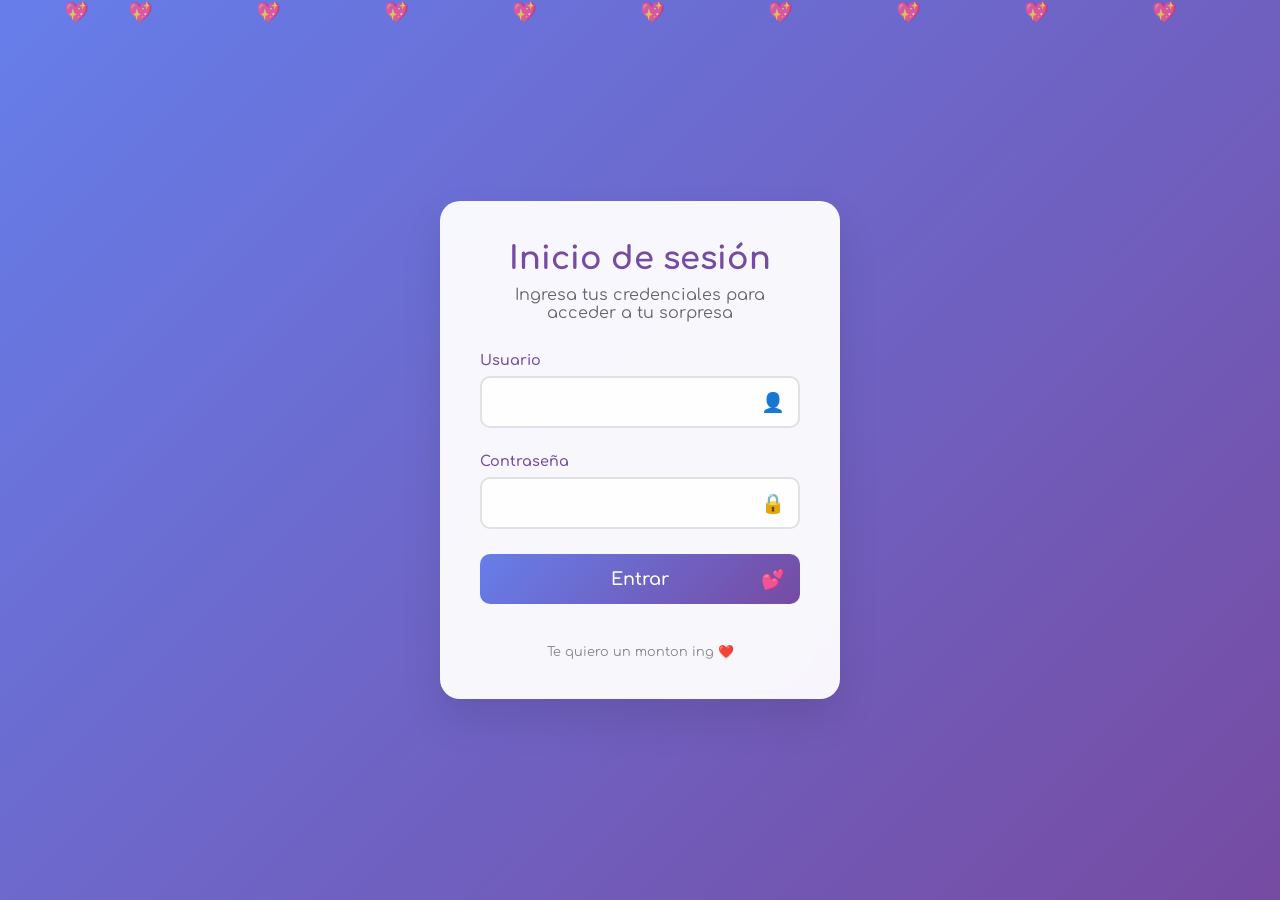
<file: index.html>
<!DOCTYPE html>
<html lang="es">
<head>
    <meta charset="UTF-8">
    <meta name="viewport" content="width=device-width, initial-scale=1.0">
    <link href='https://fonts.googleapis.com/css?family=Comfortaa:300,400,700' rel='stylesheet'>
    <link rel="stylesheet" href="./login-style.css">
    <title>login</title>
</head>
<body>
    <!-- Animación de corazones cayendo -->
    <div class="hearts-container">
        <div class="heart"></div>
        <div class="heart"></div>
        <div class="heart"></div>
        <div class="heart"></div>
        <div class="heart"></div>
        <div class="heart"></div>
        <div class="heart"></div>
        <div class="heart"></div>
        <div class="heart"></div>
        <div class="heart"></div>
    </div>

    <div class="login-container">
        <div class="login-card">
            <div class="login-header">
                <h1>Inicio de sesión</h1>
                <p>Ingresa tus credenciales para acceder a tu sorpresa</p>
            </div>
            
            <form id="loginForm" class="login-form">
                <div class="input-group">
                    <label for="username">Usuario</label>
                    <input type="text" id="username" name="username" required>
                    <span class="input-icon">👤</span>
                </div>
                
                <div class="input-group">
                    <label for="password">Contraseña</label>
                    <input type="password" id="password" name="password" required>
                    <span class="input-icon">🔒</span>
                </div>
                
                <button type="submit" class="login-btn">
                    <span>Entrar</span>
                    <div class="btn-hearts">💕</div>
                </button>
                
                <div id="error-message" class="error-message" style="display: none;">
                    ❌ Credenciales incorrectas. ¡Inténtalo de nuevo!
                </div>
            </form>
            
            <div class="login-footer">
                <p>Te quiero un monton ing ❤️</p>
            </div>
        </div>
    </div>

    <script src="./login.js"></script>
</body>
</html>
</file>
<file: login-style.css>
/* Reset y configuración base */
* {
    margin: 0;
    padding: 0;
    box-sizing: border-box;
}

body {
    font-family: 'Comfortaa', cursive;
    background: linear-gradient(135deg, #667eea 0%, #764ba2 100%);
    min-height: 100vh;
    overflow-x: hidden;
    position: relative;
}

/* Animación de corazones cayendo */
.hearts-container {
    position: fixed;
    top: 0;
    left: 0;
    width: 100%;
    height: 100%;
    pointer-events: none;
    z-index: 1;
}

.heart {
    position: absolute;
    color: rgba(255, 182, 193, 0.8);
    font-size: 20px;
    animation: fall linear infinite;
}

.heart::before {
    content: '💖';
}

.heart:nth-child(1) {
    left: 10%;
    animation-duration: 3s;
    animation-delay: 0s;
}

.heart:nth-child(2) {
    left: 20%;
    animation-duration: 4s;
    animation-delay: 0.5s;
}

.heart:nth-child(3) {
    left: 30%;
    animation-duration: 3.5s;
    animation-delay: 1s;
}

.heart:nth-child(4) {
    left: 40%;
    animation-duration: 4.5s;
    animation-delay: 1.5s;
}

.heart:nth-child(5) {
    left: 50%;
    animation-duration: 3s;
    animation-delay: 2s;
}

.heart:nth-child(6) {
    left: 60%;
    animation-duration: 4s;
    animation-delay: 0.2s;
}

.heart:nth-child(7) {
    left: 70%;
    animation-duration: 3.8s;
    animation-delay: 1.2s;
}

.heart:nth-child(8) {
    left: 80%;
    animation-duration: 4.2s;
    animation-delay: 0.8s;
}

.heart:nth-child(9) {
    left: 90%;
    animation-duration: 3.3s;
    animation-delay: 1.8s;
}

.heart:nth-child(10) {
    left: 5%;
    animation-duration: 4.8s;
    animation-delay: 2.5s;
}

@keyframes fall {
    0% {
        top: -10%;
        transform: translateX(0px) rotate(0deg);
        opacity: 1;
    }
    25% {
        transform: translateX(10px) rotate(90deg);
    }
    50% {
        transform: translateX(-10px) rotate(180deg);
    }
    75% {
        transform: translateX(5px) rotate(270deg);
    }
    100% {
        top: 110%;
        transform: translateX(0px) rotate(360deg);
        opacity: 0;
    }
}

/* Contenedor principal del login */
.login-container {
    display: flex;
    justify-content: center;
    align-items: center;
    min-height: 100vh;
    padding: 20px;
    position: relative;
    z-index: 2;
}

.login-card {
    background: rgba(255, 255, 255, 0.95);
    backdrop-filter: blur(10px);
    border-radius: 20px;
    padding: 40px;
    box-shadow: 0 20px 40px rgba(0, 0, 0, 0.1);
    width: 100%;
    max-width: 400px;
    text-align: center;
    animation: slideIn 0.8s ease-out;
}

@keyframes slideIn {
    from {
        opacity: 0;
        transform: translateY(50px);
    }
    to {
        opacity: 1;
        transform: translateY(0);
    }
}

/* Header del login */
.login-header h1 {
    color: #764ba2;
    margin-bottom: 10px;
    font-size: 2rem;
    font-weight: 700;
}

.login-header p {
    color: #666;
    margin-bottom: 30px;
    font-size: 1rem;
}

/* Formulario */
.login-form {
    margin-bottom: 20px;
}

.input-group {
    position: relative;
    margin-bottom: 25px;
    text-align: left;
}

.input-group label {
    display: block;
    margin-bottom: 8px;
    color: #764ba2;
    font-weight: 600;
    font-size: 0.9rem;
}

.input-group input {
    width: 100%;
    padding: 15px 50px 15px 15px;
    border: 2px solid #e1e1e1;
    border-radius: 10px;
    font-size: 1rem;
    font-family: 'Comfortaa', cursive;
    transition: all 0.3s ease;
    background: rgba(255, 255, 255, 0.9);
}

.input-group input:focus {
    outline: none;
    border-color: #667eea;
    box-shadow: 0 0 10px rgba(102, 126, 234, 0.3);
    transform: translateY(-2px);
}

.input-icon {
    position: absolute;
    right: 15px;
    top: 50%;
    transform: translateY(-50%);
    font-size: 1.2rem;
    margin-top: 12px;
}

/* Botón de login */
.login-btn {
    width: 100%;
    padding: 15px;
    background: linear-gradient(135deg, #667eea 0%, #764ba2 100%);
    color: white;
    border: none;
    border-radius: 10px;
    font-size: 1.1rem;
    font-family: 'Comfortaa', cursive;
    font-weight: 600;
    cursor: pointer;
    position: relative;
    overflow: hidden;
    transition: all 0.3s ease;
    margin-bottom: 20px;
}

.login-btn:hover {
    transform: translateY(-3px);
    box-shadow: 0 10px 20px rgba(102, 126, 234, 0.4);
}

.login-btn:active {
    transform: translateY(-1px);
}

.btn-hearts {
    position: absolute;
    right: 15px;
    top: 50%;
    transform: translateY(-50%);
    font-size: 1.2rem;
    animation: pulse 2s infinite;
}

@keyframes pulse {
    0%, 100% {
        transform: translateY(-50%) scale(1);
    }
    50% {
        transform: translateY(-50%) scale(1.2);
    }
}

/* Mensaje de error */
.error-message {
    background: rgba(255, 107, 107, 0.1);
    color: #ff6b6b;
    padding: 10px;
    border-radius: 8px;
    margin-top: 15px;
    font-size: 0.9rem;
    border: 1px solid rgba(255, 107, 107, 0.3);
    animation: shake 0.5s ease-in-out;
}

@keyframes shake {
    0%, 100% { transform: translateX(0); }
    25% { transform: translateX(-5px); }
    75% { transform: translateX(5px); }
}

/* Footer */
.login-footer {
    color: #888;
    font-size: 0.8rem;
    margin-top: 20px;
}

/* Responsive Design */
@media (max-width: 768px) {
    .login-card {
        padding: 30px 20px;
        margin: 10px;
    }
    
    .login-header h1 {
        font-size: 1.5rem;
    }
    
    .heart {
        font-size: 16px;
    }
}

@media (max-width: 480px) {
    .login-card {
        padding: 25px 15px;
    }
    
    .login-header h1 {
        font-size: 1.3rem;
    }
    
    .input-group input {
        padding: 12px 45px 12px 12px;
        font-size: 0.9rem;
    }
    
    .login-btn {
        padding: 12px;
        font-size: 1rem;
    }
    
    .heart {
        font-size: 14px;
    }
}

/* Efectos adicionales */
.login-card:hover {
    transform: translateY(-5px);
    box-shadow: 0 25px 50px rgba(0, 0, 0, 0.15);
}

/* Animación de carga para el botón */
.login-btn.loading {
    pointer-events: none;
    opacity: 0.7;
}

.login-btn.loading::after {
    content: '';
    position: absolute;
    width: 20px;
    height: 20px;
    border: 2px solid transparent;
    border-top: 2px solid white;
    border-radius: 50%;
    left: 50%;
    top: 50%;
    transform: translate(-50%, -50%);
    animation: spin 1s linear infinite;
}

@keyframes spin {
    0% { transform: translate(-50%, -50%) rotate(0deg); }
    100% { transform: translate(-50%, -50%) rotate(360deg); }
}
</file>
<file: home-style.css>
* {
    margin: 0;
    padding: 0;
    box-sizing: border-box;
}

body {
    font-family: 'Georgia', serif;
    background: linear-gradient(135deg, #ff9a9e 0%, #fecfef 50%, #fecfef 100%);
    min-height: 100vh;
    padding: 40px 20px;
}

.container {
    max-width: 800px;
    margin: 0 auto;
}

.header {
    text-align: center;
    margin-bottom: 50px;
    color: #fff;
    text-shadow: 1px 1px 3px rgba(0,0,0,0.2);
}

.header h1 {
    font-size: 2.5rem;
    margin-bottom: 15px;
    font-weight: normal;
    font-style: italic;
}

.header p {
    font-size: 1.1rem;
    opacity: 0.9;
    font-style: italic;
}

.cards-list {
    display: flex;
    flex-direction: column;
    gap: 20px;
}

.card {
    background: white;
    border-radius: 12px;
    padding: 25px;
    box-shadow: 0 4px 20px rgba(0, 0, 0, 0.1);
    cursor: pointer;
    transition: all 0.3s ease;
    border: 1px solid rgba(255, 255, 255, 0.8);
}

.card:hover {
    transform: translateY(-3px);
    box-shadow: 0 8px 30px rgba(0, 0, 0, 0.15);
}

.card-title {
    font-size: 1.4rem;
    color: #8B4B8C;
    margin-bottom: 8px;
    font-weight: normal;
    font-style: italic;
}

.card-description {
    color: #666;
    font-size: 1rem;
    line-height: 1.5;
    font-style: italic;
}

/* Modal Styles */
.modal {
    display: none;
    position: fixed;
    z-index: 1000;
    left: 0;
    top: 0;
    width: 100%;
    height: 100%;
    background-color: rgba(0, 0, 0, 0.6);
    backdrop-filter: blur(5px);
}

.modal-content {
    background: white;
    margin: 5% auto;
    padding: 40px;
    border-radius: 15px;
    width: 90%;
    max-width: 600px;
    max-height: 80vh;
    overflow-y: auto;
    box-shadow: 0 20px 60px rgba(0, 0, 0, 0.3);
    position: relative;
    animation: modalFadeIn 0.3s ease;
}

@keyframes modalFadeIn {
    from {
        opacity: 0;
        transform: translateY(-50px);
    }
    to {
        opacity: 1;
        transform: translateY(0);
    }
}

.close {
    color: #aaa;
    float: right;
    font-size: 28px;
    font-weight: bold;
    position: absolute;
    right: 20px;
    top: 15px;
    cursor: pointer;
}

.close:hover {
    color: #8B4B8C;
}

.modal-title {
    font-size: 2rem;
    color: #8B4B8C;
    margin-bottom: 20px;
    font-style: italic;
    text-align: center;
}

.modal-text {
    color: #555;
    line-height: 1.8;
    font-size: 1.1rem;
    text-align: justify;
    font-style: italic;
}

.modal-text p {
    margin-bottom: 15px;
}

/* Estilos específicos para el modal de calendario */
.calendar-modal {
    max-width: 600px;
    max-height: 90vh;
    overflow-y: auto;
}

.calendar-form {
    display: flex;
    flex-direction: column;
    gap: 20px;
    margin-top: 20px;
}

.form-group {
    display: flex;
    flex-direction: column;
    gap: 8px;
}

.form-group label {
    font-weight: 600;
    color: #2c3e50;
    font-size: 16px;
}

.form-group input[type="datetime-local"],
.form-group input[type="text"],
.form-group textarea {
    padding: 12px;
    border: 2px solid #e8f4fd;
    border-radius: 8px;
    font-size: 16px;
    transition: border-color 0.3s ease;
    font-family: inherit;
}

.form-group input[type="datetime-local"]:focus,
.form-group input[type="text"]:focus,
.form-group textarea:focus {
    outline: none;
    border-color: #3498db;
    box-shadow: 0 0 0 3px rgba(52, 152, 219, 0.1);
}

.form-group textarea {
    resize: vertical;
    min-height: 80px;
}

.questions-section {
    background: linear-gradient(135deg, #f8f9fa 0%, #e9ecef 100%);
    padding: 20px;
    border-radius: 12px;
    border: 1px solid #dee2e6;
}

.questions-section h3 {
    margin: 0 0 20px 0;
    color: #2c3e50;
    font-size: 18px;
    text-align: center;
}

.question {
    margin-bottom: 20px;
    padding: 15px;
    background: white;
    border-radius: 8px;
    box-shadow: 0 2px 4px rgba(0,0,0,0.05);
}

.question label {
    display: block;
    margin-bottom: 10px;
    font-weight: 600;
    color: #2c3e50;
    font-size: 15px;
}

.radio-group {
    display: flex;
    gap: 20px;
    align-items: center;
}

.radio-group input[type="radio"] {
    margin: 0;
    margin-right: 8px;
    transform: scale(1.2);
    accent-color: #3498db;
}

.radio-group label {
    margin: 0;
    font-weight: 500;
    color: #495057;
    cursor: pointer;
    display: flex;
    align-items: center;
    font-size: 14px;
}

.submit-btn {
    background: linear-gradient(135deg, #e74c3c 0%, #c0392b 100%);
    color: white;
    border: none;
    padding: 15px 30px;
    border-radius: 25px;
    font-size: 16px;
    font-weight: 600;
    cursor: pointer;
    transition: all 0.3s ease;
    margin-top: 10px;
    box-shadow: 0 4px 15px rgba(231, 76, 60, 0.3);
}

.submit-btn:hover {
    background: linear-gradient(135deg, #c0392b 0%, #a93226 100%);
    transform: translateY(-2px);
    box-shadow: 0 6px 20px rgba(231, 76, 60, 0.4);
}

.submit-btn:active {
    transform: translateY(0);
}

/* Responsive design */
@media (max-width: 768px) {
    body {
        padding: 20px 15px;
    }

    .header h1 {
        font-size: 2rem;
    }

    .header p {
        font-size: 1rem;
    }

    .card {
        padding: 20px;
    }

    .card-title {
        font-size: 1.2rem;
    }

    .card-description {
        font-size: 0.95rem;
    }

    .modal-content {
        margin: 10% auto;
        padding: 30px;
        width: 95%;
    }

    .calendar-modal {
        max-width: 95%;
        max-height: 85vh;
    }

    .calendar-form {
        gap: 15px;
    }

    .questions-section {
        padding: 15px;
    }

    .question {
        padding: 12px;
        margin-bottom: 15px;
    }

    .radio-group {
        gap: 15px;
    }

    .form-group input[type="datetime-local"],
    .form-group input[type="text"],
    .form-group textarea {
        padding: 10px;
        font-size: 16px; /* Evita zoom en iOS */
    }

    .submit-btn {
        padding: 12px 25px;
        font-size: 15px;
    }

    .modal-title {
        font-size: 1.6rem;
    }

    .modal-text {
        font-size: 1rem;
    }
}

@media (max-width: 480px) {
    body {
        padding: 15px 10px;
    }

    .header h1 {
        font-size: 1.8rem;
    }

    .card {
        padding: 18px;
    }

    .modal-content {
        padding: 25px;
    }
}

/* Animaciones de entrada */
.card {
    opacity: 0;
    transform: translateY(20px);
    animation: cardFadeIn 0.6s ease forwards;
}

.card:nth-child(1) { animation-delay: 0.1s; }
.card:nth-child(2) { animation-delay: 0.2s; }
.card:nth-child(3) { animation-delay: 0.3s; }
.card:nth-child(4) { animation-delay: 0.4s; }
.card:nth-child(5) { animation-delay: 0.5s; }
.card:nth-child(6) { animation-delay: 0.6s; }

@keyframes cardFadeIn {
    to {
        opacity: 1;
        transform: translateY(0);
    }
}
</file>
